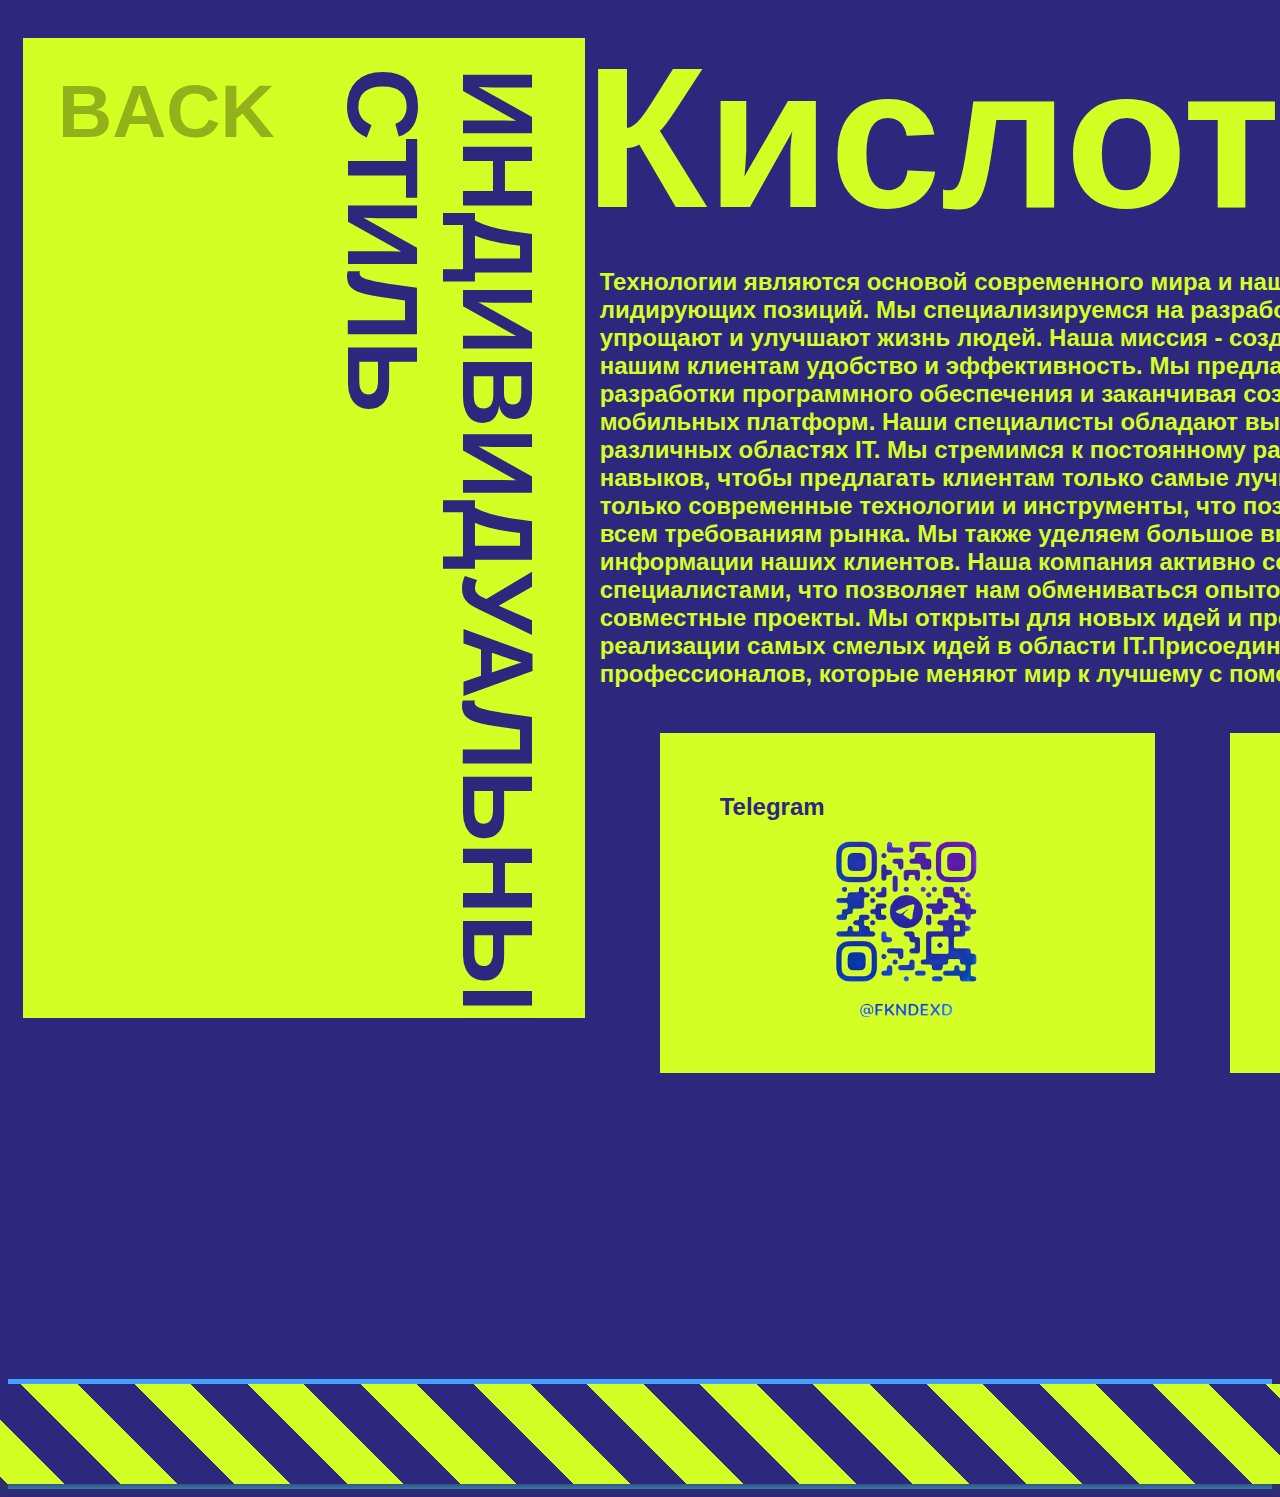
<file: about.html>
<html lang="en">
<head>
    <meta charset="UTF-8">
    <meta name="viewport" content="width=device-width, initial-scale=1.0">
    <title>О себе</title>
    <link href="style.css" rel="stylesheet">
    <style>
        body{
            font-family: Arial, "Helvetica Neue", Helvetica, sans-serif;
            text-align: center;
            background-color: #2d277e;
            background-image: none;
            color: #d3ff25;
        }
    </style>
</head>
<body>
    <div class="columns_about">
        <div class="left_side_about">
            <h1>Индивидуальный стиль</h1>
            <h1 style="writing-mode: horizontal-tb; height: 100px; font-size: 75px;"><a href="index.html">back</a></h1>
        </div>
        <div class="right_side_about">
           <h1 style="margin-bottom: 15px;">Кислотность</h1>
           <h2>Технологии являются основой современного мира и наша компания в IT-отрасли занимает одну из лидирующих позиций. Мы специализируемся на разработке инновационных решений, которые упрощают и улучшают жизнь людей. Наша миссия - создавать продукты и услуги, обеспечивающие нашим клиентам удобство и эффективность. Мы предлагаем широкий спектр услуг, начиная от разработки программного обеспечения и заканчивая созданием сложных веб-приложений и мобильных платформ. Наши специалисты обладают высокой квалификацией и опытом работы в различных областях IT. Мы стремимся к постоянному развитию и совершенствованию своих навыков, чтобы предлагать клиентам только самые лучшие решения. В своей работе мы используем только современные технологии и инструменты, что позволяет нам создавать продукты, отвечающие всем требованиям рынка. Мы также уделяем большое внимание безопасности данных и защите информации наших клиентов. Наша компания активно сотрудничает с другими организациями и специалистами, что позволяет нам обмениваться опытом и знаниями, а также разрабатывать совместные проекты. Мы открыты для новых идей и предложений, готовы к сотрудничеству и реализации самых смелых идей в области IT.Присоединяйтесь к нам и станьте частью команды профессионалов, которые меняют мир к лучшему с помощью IT-технологий!</h2>
           <div class="columns_about">
                <div class="right_side_about_mini">
                    <h2>Telegram</h2>
                    <img alt="tg-qr" src="img/tg.png">
                </div>
                <div class="right_side_about_mini">
                    <h2>About me:</h2>
                    <h2>Начинающий программист, увлеченный созданием новых технологий и решений.</br>г. Домодедово В:21 П: М </h2>
                </div>
           </div>
        </div>
    </div>
</body>
<footer>
    <div class="container">
        <div class="bar"></div>
    </div>
</footer>
</html>
</file>
<file: style.css>
header {
    text-align: left;
}


body{
    font-family: Arial, "Helvetica Neue", Helvetica, sans-serif;
    text-align: center;
    background-image: url('https://images.axios.com/xmPkVSRmvqyXP8jIc1Fwoyk-W5A=/0x0:1920x1080/1920x1080/2018/11/01/1541106499460.gif');
    color: #d3ff25;
}

a {
    color: #93b219;
    font-style: normal;
    text-decoration: none;
    margin: 5px;
}

a:hover{
    color: #d2fe23;
}

h1{
    font-size: 200px;
    margin-top: 15px;
    margin-bottom: 30%;
}

footer {
    display: flex;
    justify-content: center;
    padding: 5px;
    background-color: #45a1ff;
    color: #fff;
    text-shadow: none;
    max-width: 100%;
  }

img {
    display: flex;
    margin: 5px;
    height: 30px; 
    width: 30px;
}

.columns_about{
    column-gap: var(--margin);
    display: flex;
    margin: 0 auto;
    position: relative;
    width: calc(100% - var(--padding)*2);
    flex-direction: row;
    min-height: 676px;
    
}

.left_side_about{
    width: 100%;
    height: 100%;
    --column-width: 350px;
    --column-flex: 350;
    background-color: #d3ff25;
    color: #2d277e;
    padding-bottom: 80px;
    margin-left: 15px;
    margin-top: 30px;
    writing-mode: vertical-rl;
}
.left_side_about h1{
    padding: 15px;
    margin: 15px; 
    font-size: 100px;
    text-transform: uppercase;
    text-align: left;
    transition: transform 0.3s ease;
    height: 1000px;
}
.left_side_about h1:hover{
    background-color: #2d277e;
    color: #d2fe23;
    transform: scale(0.8);
    text-align: center;
}
.right_side_about{
    width: 100%;
    height: 100%;
    --column-width: 587px;
    --column-flex: 587;
    text-align: left;
}

.right_side_about h2{
    margin: 15px;
}

.right_side_about_mini{
    --column-width: 350px;
    --column-flex: 350;
    background-color: #d3ff25;
    color: #2d277e;
    padding: 45px;
    margin-left: 75px;
    margin-top: 30px;
    height: 250px;
    transition: transform 0.3s ease;
}

.right_side_about_mini img{
    width:150px; /* you can use % */
    height: auto;
    margin: auto;    
}

.right_side_about_mini h2{
    width: 375px;
}

.right_side_about_mini:hover{
    text-transform: uppercase;
    transform: scale(1.25);
    text-align: center;
    border-radius: 15px;    
    border: 3px solid #483eca;
}

:root{
    --colour1: #d3ff25; --colour2: #2d277e; --speed: 4s;
}

.container{
    height: 100%; display: flex;
    justify-content: center; align-items: center;
}

.container .bar{
    min-height: 100px; border-radius: 10px;
    width: calc(113px*16.2);
    box-shadow: 0px 10px 13px -6px #2c3e50;
    background-color: var(--colour2);
    background-image: repeating-linear-gradient(
        45deg, transparent, transparent 40px,
        var(--colour1) 40px, var(--colour1) 80px );
    animation: slide var(--speed) linear infinite;
    will-change: background-position;
}

@keyframes slide {
    from {
        background-position: 0;
    }to {
        background-position: 113px;
    }
}
</file>
